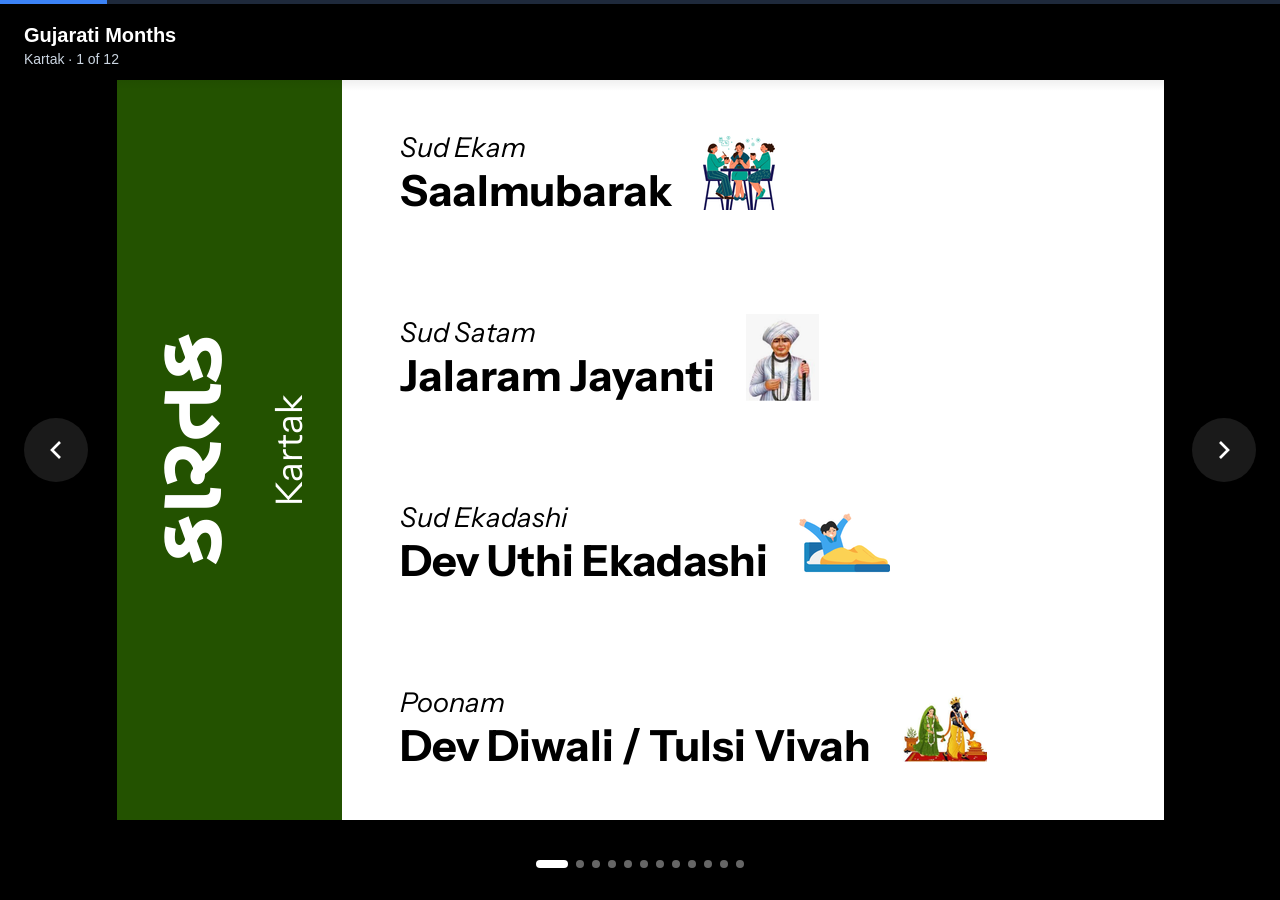
<file: GujaratiMonths/index.html>
<!DOCTYPE html>
<html lang="en">
<head>
    <meta charset="UTF-8">
    <meta name="viewport" content="width=device-width, initial-scale=1.0">
    <title>Gujarati Months</title>
    <link rel="preconnect" href="https://fonts.googleapis.com">
    <link rel="preconnect" href="https://fonts.gstatic.com" crossorigin>
    <link href="https://fonts.googleapis.com/css2?family=Instrument+Sans:ital,wght@0,400;0,700;1,400&family=Noto+Sans+Gujarati:wght@700&display=swap" rel="stylesheet">
    <link rel="stylesheet" href="style.css">
</head>
<body>
    <!-- Carousel -->
    <div id="carousel" class="viewer">
        <!-- Progress Bar -->
        <div class="progress-bar">
            <div id="progressFill" class="progress-fill"></div>
        </div>

        <!-- Header -->
        <div class="viewer-header">
            <h2 id="viewerTitle">Gujarati Months</h2>
            <p id="viewerCounter">1 of 12</p>
        </div>

        <!-- Month card (generated from data.js) -->
        <div class="stage">
            <div id="cardStage" class="card-stage"></div>
        </div>

        <!-- Navigation Buttons -->
        <button class="nav-btn nav-prev" onclick="previousMonth()" aria-label="Previous month">
            <svg viewBox="0 0 24 24" fill="none" stroke="currentColor" stroke-width="2">
                <path d="m15 18-6-6 6-6"/>
            </svg>
        </button>

        <button class="nav-btn nav-next" onclick="nextMonth()" aria-label="Next month">
            <svg viewBox="0 0 24 24" fill="none" stroke="currentColor" stroke-width="2">
                <path d="m9 18 6-6-6-6"/>
            </svg>
        </button>

        <!-- Navigation Dots -->
        <div id="navDots" class="nav-dots"></div>
    </div>

    <script src="data.js"></script>
    <script src="script.js"></script>
</body>
</html>
</file>
<file: GujaratiMonths/style.css>
* {
    margin: 0;
    padding: 0;
    box-sizing: border-box;
}

/* =============================================================
   Design tokens — tweak these to restyle without touching rules
   ============================================================= */
:root {
    /* Page / viewer chrome */
    --viewer-bg: #000;
    --viewer-text: #fff;
    --viewer-text-muted: #cbd5e1;
    --accent: #3b82f6;
    --progress-track: #1e293b;
    --stage-padding: 5rem;

    /* Card shell */
    --card-ratio: 1754 / 1240;          /* matches the original A4-landscape PNGs */
    --card-bg: #ffffff;
    --card-text: #000000;

    /* Month band (left) */
    --band-width: 21.5%;                /* percent: used on the card itself */
    --band-bg: #235200;
    --band-text: #ffffff;
    --month-font-size: 9cqw;            /* Gujarati name (Canva 41.6) */
    --month-en-font-size: 3.5cqw;       /* English name (Canva 16 -> same ratio to the Gujarati size) */
    --month-name-gap: 2.5cqw;           /* space between the two names */
    --month-text-rotation: 180deg;      /* 180deg = reads bottom-to-top, 0deg = top-to-bottom */

    /* Festival rows (cqw = % of card width, so everything scales together) */
    --festival-pad-left: 5.5cqw;
    --festival-pad-right: 3cqw;
    --festival-row-pad: 1.5cqw;          /* breathing room above/below each row */
    --text-image-gap: 3cqw;              /* space between the text and its image */
    --dates-font-size: 2.6cqw;
    --name-font-size: 4.1cqw;
    --festival-image-min-width: 12cqw;   /* images always get at least this much; long names wrap to make room */

    /* Fonts */
    --font-ui: -apple-system, BlinkMacSystemFont, 'Segoe UI', Roboto, Oxygen, Ubuntu, Cantarell, sans-serif;
    --font-gujarati: 'Noto Sans Gujarati', sans-serif;
    --font-card: 'Instrument Sans', var(--font-ui);
}

body {
    font-family: var(--font-ui);
    background: var(--viewer-bg);
    overflow: hidden;
}

/* =============================================================
   Carousel chrome
   ============================================================= */
.viewer {
    position: fixed;
    inset: 0;
    background: var(--viewer-bg);
    color: var(--viewer-text);
}

.progress-bar {
    position: absolute;
    top: 0;
    left: 0;
    right: 0;
    height: 4px;
    background: var(--progress-track);
    z-index: 20;
}

.progress-fill {
    height: 100%;
    background: var(--accent);
    transition: width 0.3s ease-out;
    width: 0%;
}

.viewer-header {
    position: absolute;
    top: 0;
    left: 0;
    right: 0;
    padding: 1.5rem;
    z-index: 10;
    background: linear-gradient(to bottom, rgba(0, 0, 0, 0.5), transparent);
}

.viewer-header h2 {
    font-size: 1.25rem;
    font-weight: 600;
    margin-bottom: 0.25rem;
}

.viewer-header p {
    font-size: 0.875rem;
    color: var(--viewer-text-muted);
}

.stage {
    container-type: size; /* lets the card size itself to the space available */
    width: 100%;
    height: 100%;
    padding: var(--stage-padding);
}

.nav-btn {
    position: absolute;
    top: 50%;
    transform: translateY(-50%);
    background: rgba(255, 255, 255, 0.1);
    backdrop-filter: blur(10px);
    border: none;
    padding: 1rem;
    border-radius: 50%;
    cursor: pointer;
    transition: all 0.2s;
    color: var(--viewer-text);
    z-index: 10;
}

.nav-btn:hover {
    background: rgba(255, 255, 255, 0.2);
}

.nav-btn svg {
    width: 2rem;
    height: 2rem;
    display: block;
}

.nav-prev {
    left: 1.5rem;
}

.nav-next {
    right: 1.5rem;
}

.nav-dots {
    position: absolute;
    bottom: 2rem;
    left: 50%;
    transform: translateX(-50%);
    display: flex;
    gap: 0.5rem;
    z-index: 10;
}

.dot {
    width: 0.5rem;
    height: 0.5rem;
    border-radius: 9999px;
    background: rgba(255, 255, 255, 0.4);
    border: none;
    cursor: pointer;
    transition: all 0.2s;
    padding: 0;
}

.dot:hover {
    background: rgba(255, 255, 255, 0.6);
}

.dot.active {
    background: var(--viewer-text);
    width: 2rem;
}

/* =============================================================
   Month card (generated from data.js)
   ============================================================= */
.card-stage {
    display: flex;
    align-items: center;
    justify-content: center;
    width: 100%;
    height: 100%;
}

.month-card {
    container-type: inline-size;
    /* Largest card that fits the stage while keeping the aspect ratio */
    width: min(100cqw, calc(100cqh * (1754 / 1240)));
    aspect-ratio: var(--card-ratio);
    display: grid;
    grid-template-columns: var(--band-width) 1fr;
    background: var(--card-bg);
    color: var(--card-text);
    font-family: var(--font-card);
    overflow: hidden;
}

/* --- Left band --- */
.month-band {
    background: var(--band-bg);
    display: flex;
    align-items: center;
    justify-content: center;
    gap: var(--month-name-gap);
}

.month-name,
.month-name-en {
    writing-mode: vertical-rl;
    transform: rotate(var(--month-text-rotation));
    color: var(--band-text);
    line-height: 1;
    white-space: nowrap;
}

.month-name {
    font-family: var(--font-gujarati);
    font-size: var(--month-font-size);
    font-weight: 700;
}

.month-name-en {
    font-family: var(--font-card);
    font-size: var(--month-en-font-size);
    font-weight: 400;
}

/* --- Festival rows ---
   Rows share the card height equally. In each row the text takes only the
   width it needs, and the image sits a fixed gap after it, growing into all
   remaining space (never beyond its own natural size). Long names wrap
   rather than squeeze the image below its minimum width. */
.festival-list {
    display: flex;
    flex-direction: column;
    padding: 0 var(--festival-pad-right) 0 var(--festival-pad-left);
}

.festival {
    flex: 1 1 0;
    min-height: 0;
    display: flex;
    align-items: center;
    gap: var(--text-image-gap);
    padding: var(--festival-row-pad) 0;
}

.festival-text {
    flex: 0 1 auto;                      /* as wide as its content, shrinks (wraps) only if needed */
    min-width: 0;
}

.festival-dates {
    font-size: var(--dates-font-size);
    font-style: italic;
    font-weight: 400;
    line-height: 1.3;
}

.festival-name {
    font-size: var(--name-font-size);
    font-weight: 700;
    line-height: 1.15;
}

.festival-media {
    flex: 1 1 var(--festival-image-min-width);
    min-width: var(--festival-image-min-width);
    align-self: stretch;                 /* full row height, so images can use it */
    min-height: 0;
    display: flex;
    align-items: center;
    justify-content: flex-start;         /* image hugs the text, not the card edge */
}

.festival-media img {
    max-width: 100%;                     /* fill the free space ... */
    max-height: 100%;                    /* ... and the row height ... */
    width: auto;                         /* ... but never upscale past */
    height: auto;                        /* the image's original size */
    object-fit: contain;
}

/* =============================================================
   Responsive
   ============================================================= */
@media (max-width: 768px) {
    :root {
        --stage-padding: 4rem 1rem;
    }

    .nav-prev {
        left: 0.5rem;
    }

    .nav-next {
        right: 0.5rem;
    }

    .nav-btn {
        padding: 0.75rem;
    }

    .nav-btn svg {
        width: 1.5rem;
        height: 1.5rem;
    }
}
</file>
